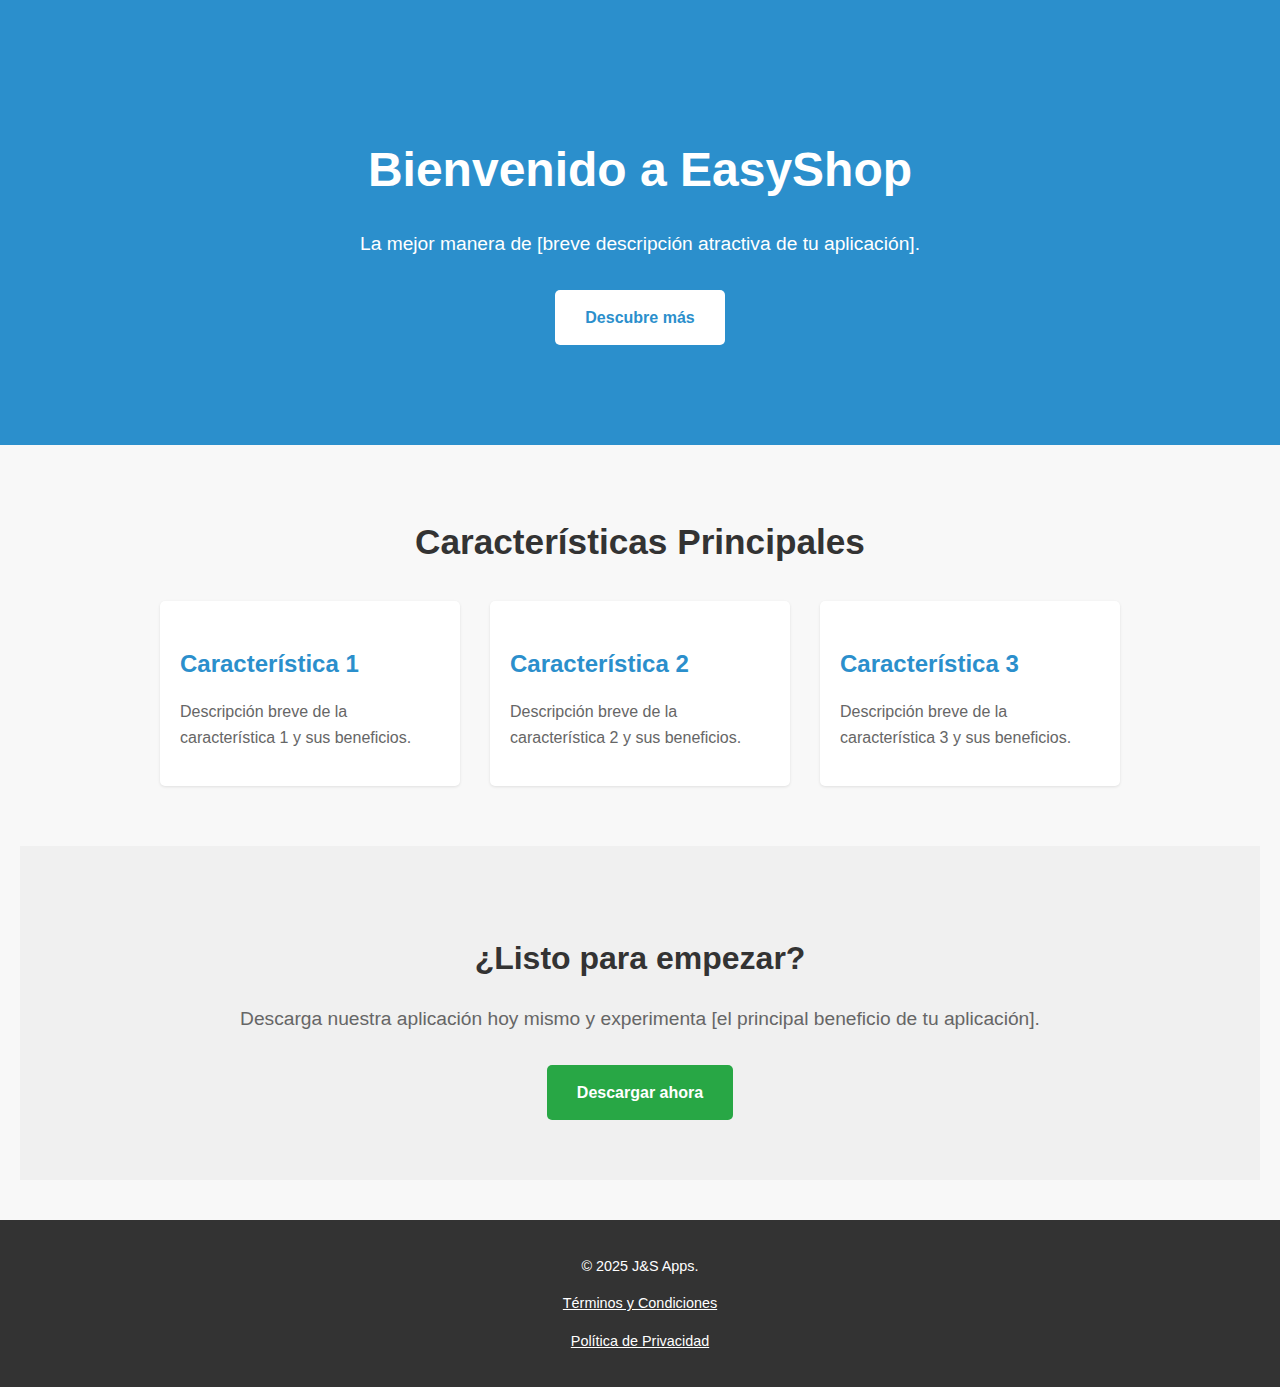
<file: index.html>
<!DOCTYPE html>
<html lang="es">

<head>
    <meta charset="UTF-8">
    <meta name="viewport" content="width=device-width, initial-scale=1.0">
    <title>EasyShop</title>
    <link rel="stylesheet" href="styles.css">
</head>

<body>

    <header class="hero">
        <div class="hero-content">
            <h1>Bienvenido a EasyShop</h1>
            <p>La mejor manera de [breve descripción atractiva de tu aplicación].</p>
            <a href="#caracteristicas" class="cta-button">Descubre más</a>
        </div>
    </header>

    <main>
        <section id="caracteristicas" class="features">
            <h2>Características Principales</h2>
            <div class="feature-list">
                <div class="feature">
                    <h3>Característica 1</h3>
                    <p>Descripción breve de la característica 1 y sus beneficios.</p>
                </div>
                <div class="feature">
                    <h3>Característica 2</h3>
                    <p>Descripción breve de la característica 2 y sus beneficios.</p>
                </div>
                <div class="feature">
                    <h3>Característica 3</h3>
                    <p>Descripción breve de la característica 3 y sus beneficios.</p>
                </div>
            </div>
        </section>

        <section class="call-to-action">
            <h2>¿Listo para empezar?</h2>
            <p>Descarga nuestra aplicación hoy mismo y experimenta [el principal beneficio de tu aplicación].</p>
            <a href="[Enlace de descarga de tu aplicación]" class="download-button">Descargar ahora</a>
        </section>
    </main>

    <footer>
        <p>&copy; 2025 J&S Apps.</p>
        <p><a href="terms.html">Términos y Condiciones</a></p>
        <p><a href="policy.html">Política de Privacidad</a></p>
    </footer>

</body>

</html>
</file>
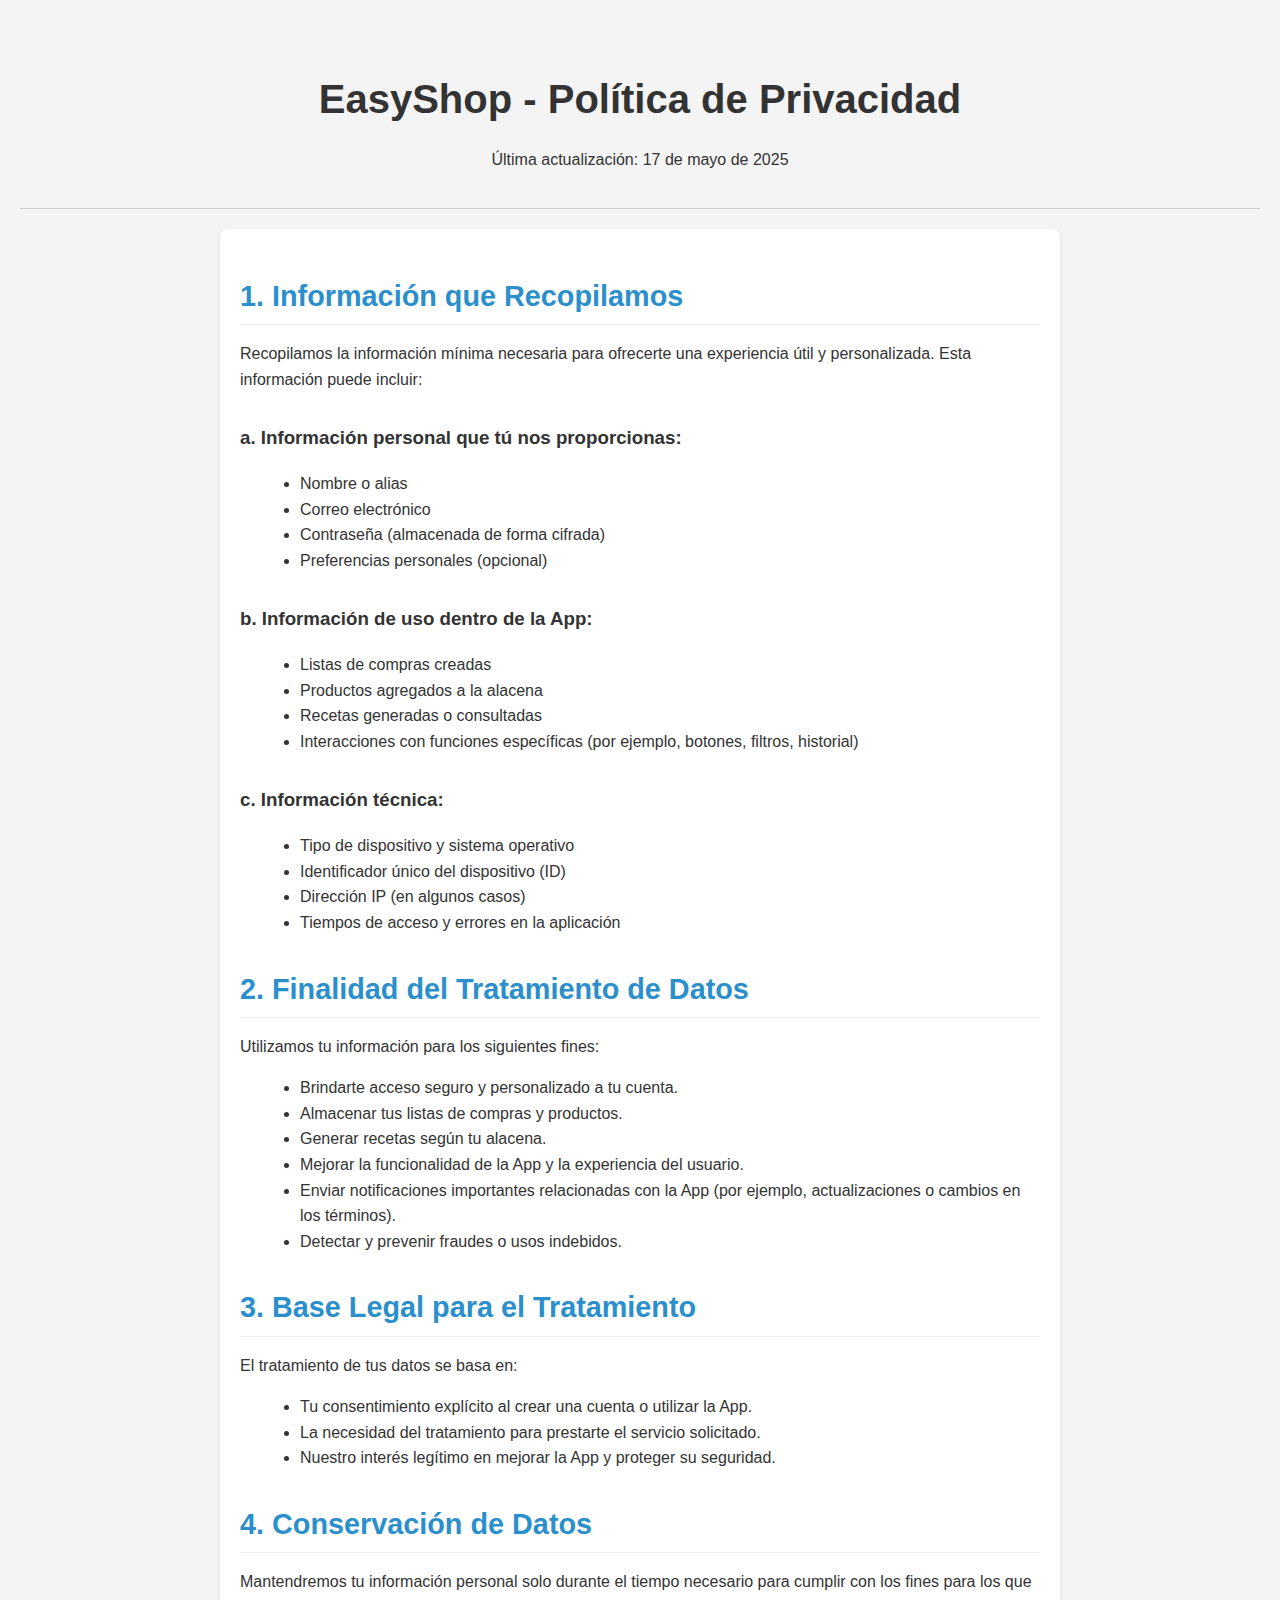
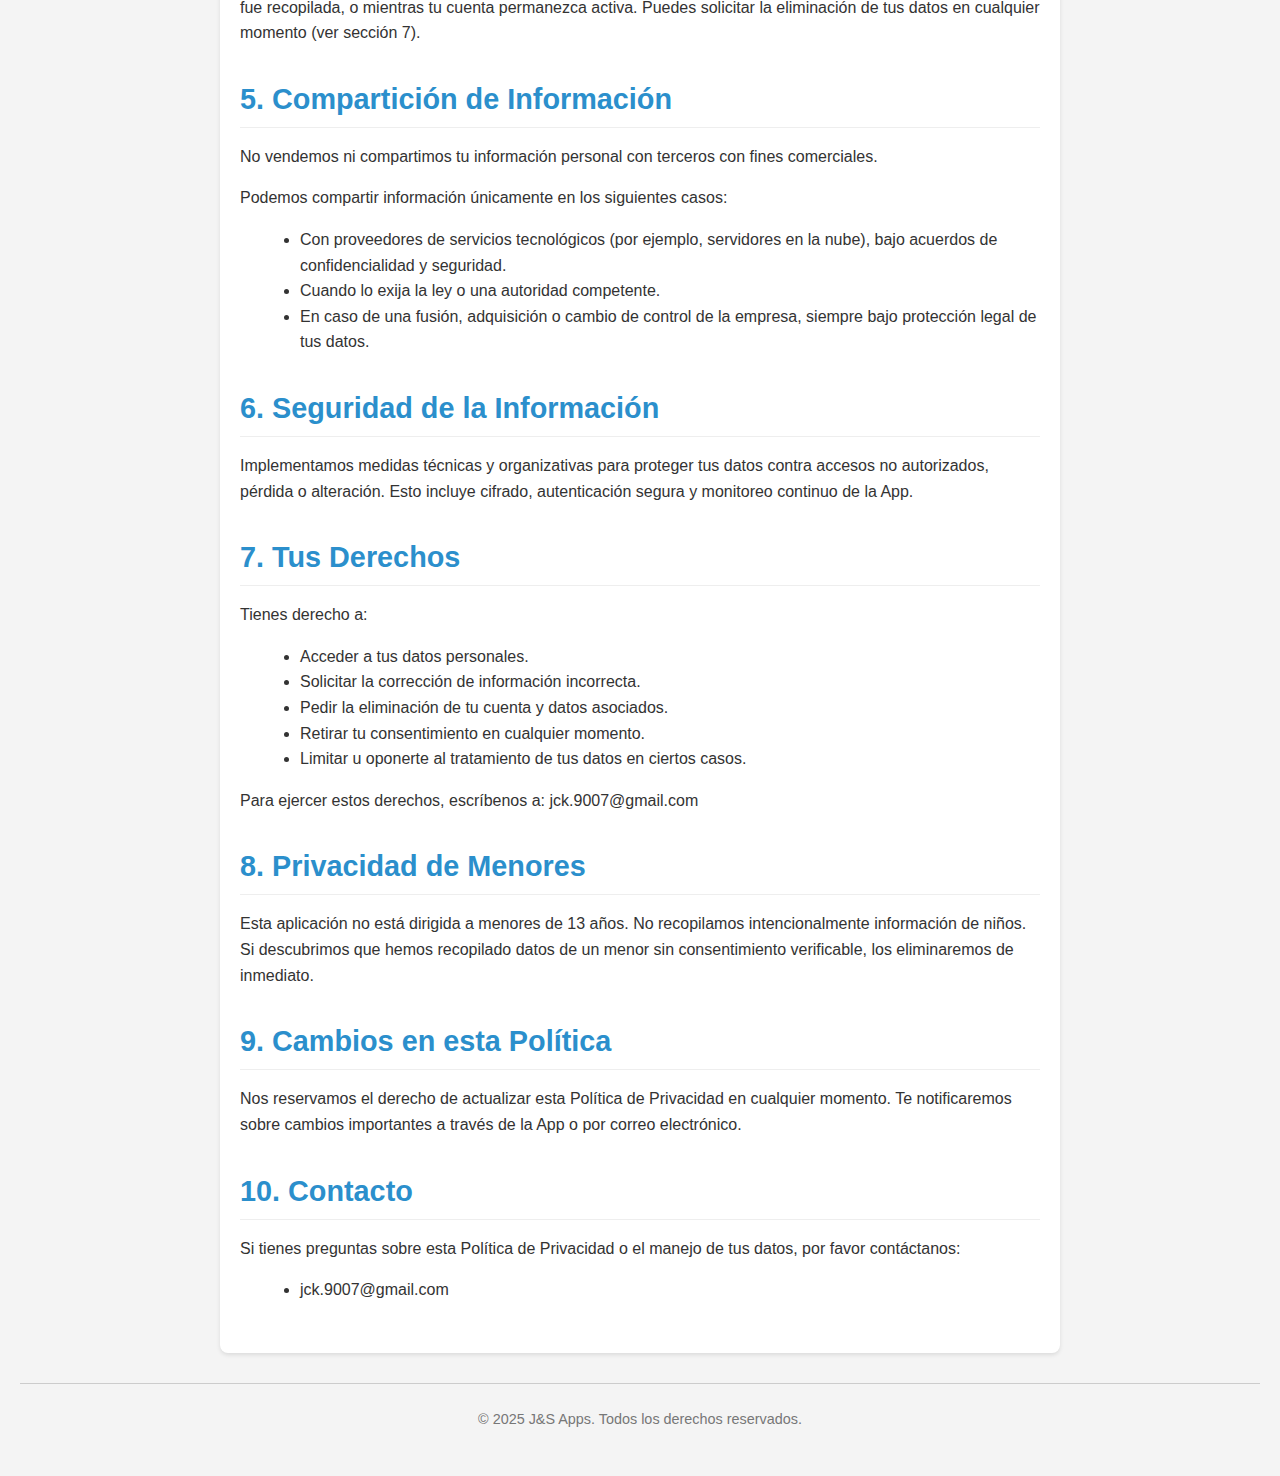
<file: policy.html>
<!DOCTYPE html>
<html lang="es">

<head>
    <meta charset="UTF-8">
    <meta name="viewport" content="width=device-width, initial-scale=1.0">
    <title>Política de Privacidad - EasyShop</title>
    <link rel="stylesheet" href="terms-policy-styles.css">
</head>

<body>

    <header>
        <h1>EasyShop - Política de Privacidad</h1>
        <p>Última actualización: 17 de mayo de 2025</p>
    </header>

    <main>
        <section>
            <h2>1. Información que Recopilamos</h2>
            <p>Recopilamos la información mínima necesaria para ofrecerte una experiencia útil y personalizada. Esta información puede incluir:</p>
        </section>

        <section>
            <h3>a. Información personal que tú nos proporcionas:</h3>
            <ul>
                <li>Nombre o alias</li>
                <li>Correo electrónico</li>
                <li>Contraseña (almacenada de forma cifrada)</li>
                <li>Preferencias personales (opcional)</li>
            </ul>
        </section>

        <section>
            <h3>b. Información de uso dentro de la App:</h3>
            <ul>
                <li>Listas de compras creadas</li>
                <li>Productos agregados a la alacena</li>
                <li>Recetas generadas o consultadas</li>
                <li>Interacciones con funciones específicas (por ejemplo, botones, filtros, historial)</li>
            </ul>
        </section>

        <section>
            <h3>c. Información técnica:</h3>
            <ul>
                <li>Tipo de dispositivo y sistema operativo</li>
                <li>Identificador único del dispositivo (ID)</li>
                <li>Dirección IP (en algunos casos)</li>
                <li>Tiempos de acceso y errores en la aplicación</li>
            </ul>
        </section>

        <section>
            <h2>2. Finalidad del Tratamiento de Datos</h2>
            <p>Utilizamos tu información para los siguientes fines:</p>
            <ul>
                <li>Brindarte acceso seguro y personalizado a tu cuenta.</li>
                <li>Almacenar tus listas de compras y productos.</li>
                <li>Generar recetas según tu alacena.</li>
                <li>Mejorar la funcionalidad de la App y la experiencia del usuario.</li>
                <li>Enviar notificaciones importantes relacionadas con la App (por ejemplo, actualizaciones o cambios en los términos).</li>
                <li>Detectar y prevenir fraudes o usos indebidos.</li>
            </ul>
        </section>

        <section>
            <h2>3. Base Legal para el Tratamiento</h2>
            <p>El tratamiento de tus datos se basa en:</p>
            <ul>
                <li>Tu consentimiento explícito al crear una cuenta o utilizar la App.</li>
                <li>La necesidad del tratamiento para prestarte el servicio solicitado.</li>
                <li>Nuestro interés legítimo en mejorar la App y proteger su seguridad.</li>
            </ul>
        </section>

        <section>
            <h2>4. Conservación de Datos</h2>
            <p>Mantendremos tu información personal solo durante el tiempo necesario para cumplir con los fines para los que fue recopilada, o mientras tu cuenta permanezca activa. Puedes solicitar la eliminación de tus datos en cualquier momento (ver sección
                7).
            </p>
        </section>

        <section>
            <h2>5. Compartición de Información</h2>
            <p>No vendemos ni compartimos tu información personal con terceros con fines comerciales.</p>
            <p>Podemos compartir información únicamente en los siguientes casos:</p>
            <ul>
                <li>Con proveedores de servicios tecnológicos (por ejemplo, servidores en la nube), bajo acuerdos de confidencialidad y seguridad.</li>
                <li>Cuando lo exija la ley o una autoridad competente.</li>
                <li>En caso de una fusión, adquisición o cambio de control de la empresa, siempre bajo protección legal de tus datos.</li>
            </ul>
        </section>

        <section>
            <h2>6. Seguridad de la Información</h2>
            <p>Implementamos medidas técnicas y organizativas para proteger tus datos contra accesos no autorizados, pérdida o alteración. Esto incluye cifrado, autenticación segura y monitoreo continuo de la App.</p>
        </section>

        <section>
            <h2>7. Tus Derechos</h2>
            <p>Tienes derecho a:</p>
            <ul>
                <li>Acceder a tus datos personales.</li>
                <li>Solicitar la corrección de información incorrecta.</li>
                <li>Pedir la eliminación de tu cuenta y datos asociados.</li>
                <li>Retirar tu consentimiento en cualquier momento.</li>
                <li>Limitar u oponerte al tratamiento de tus datos en ciertos casos.</li>
            </ul>
            <p>Para ejercer estos derechos, escríbenos a: jck.9007@gmail.com</p>
        </section>

        <section>
            <h2>8. Privacidad de Menores</h2>
            <p>Esta aplicación no está dirigida a menores de 13 años. No recopilamos intencionalmente información de niños. Si descubrimos que hemos recopilado datos de un menor sin consentimiento verificable, los eliminaremos de inmediato.</p>
        </section>

        <section>
            <h2>9. Cambios en esta Política</h2>
            <p>Nos reservamos el derecho de actualizar esta Política de Privacidad en cualquier momento. Te notificaremos sobre cambios importantes a través de la App o por correo electrónico.</p>
        </section>

        <section>
            <h2>10. Contacto</h2>
            <p>Si tienes preguntas sobre esta Política de Privacidad o el manejo de tus datos, por favor contáctanos:</p>
            <ul>
                <li>jck.9007@gmail.com</li>
            </ul>
        </section>

    </main>

    <footer>
        <p>&copy; 2025 J&S Apps. Todos los derechos reservados.</p>
    </footer>

</body>

</html>
</file>
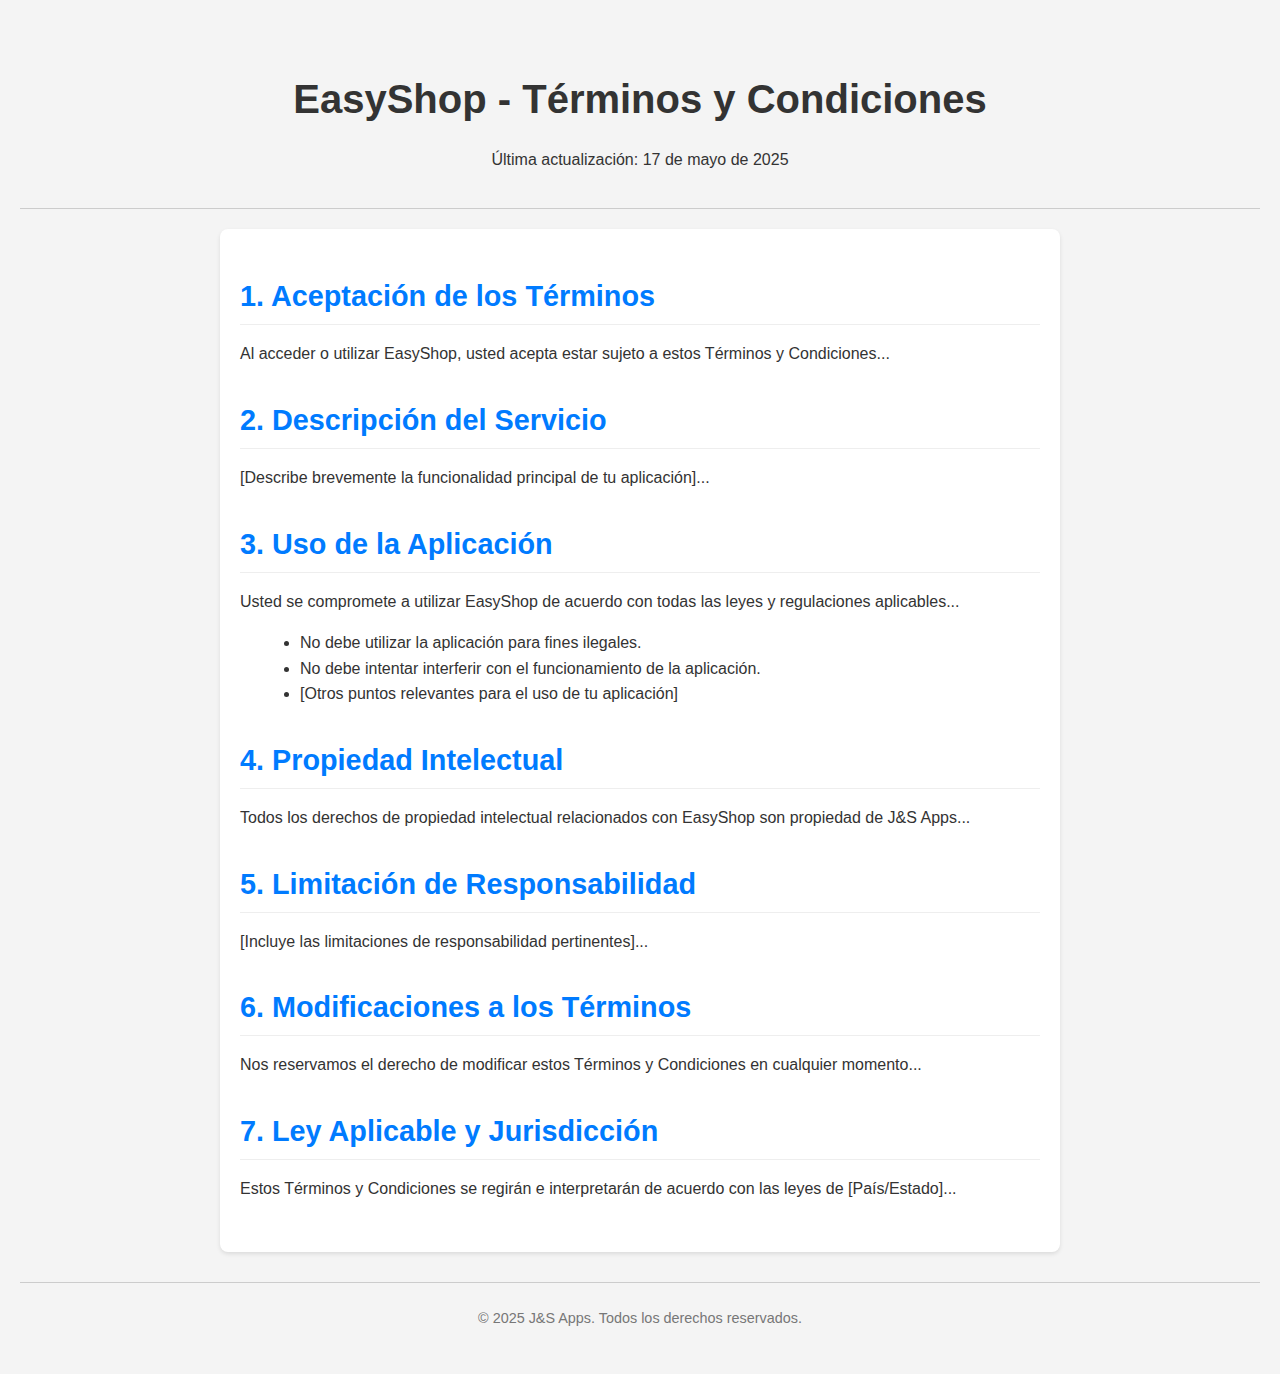
<file: terms.html>
<!DOCTYPE html>
<html lang="es">

<head>
    <meta charset="UTF-8">
    <meta name="viewport" content="width=device-width, initial-scale=1.0">
    <title>Términos y Condiciones - EasyShop</title>
    <link rel="stylesheet" href="terms.css">
</head>

<body>

    <header>
        <h1>EasyShop - Términos y Condiciones</h1>
        <p>Última actualización: 17 de mayo de 2025</p>
    </header>

    <main>
        <section>
            <h2>1. Aceptación de los Términos</h2>
            <p>Al acceder o utilizar EasyShop, usted acepta estar sujeto a estos Términos y Condiciones...</p>
        </section>

        <section>
            <h2>2. Descripción del Servicio</h2>
            <p>[Describe brevemente la funcionalidad principal de tu aplicación]...</p>
        </section>

        <section>
            <h2>3. Uso de la Aplicación</h2>
            <p>Usted se compromete a utilizar EasyShop de acuerdo con todas las leyes y regulaciones aplicables...</p>
            <ul>
                <li>No debe utilizar la aplicación para fines ilegales.</li>
                <li>No debe intentar interferir con el funcionamiento de la aplicación.</li>
                <li>[Otros puntos relevantes para el uso de tu aplicación]</li>
            </ul>
        </section>

        <section>
            <h2>4. Propiedad Intelectual</h2>
            <p>Todos los derechos de propiedad intelectual relacionados con EasyShop son propiedad de J&S Apps...</p>
        </section>

        <section>
            <h2>5. Limitación de Responsabilidad</h2>
            <p>[Incluye las limitaciones de responsabilidad pertinentes]...</p>
        </section>

        <section>
            <h2>6. Modificaciones a los Términos</h2>
            <p>Nos reservamos el derecho de modificar estos Términos y Condiciones en cualquier momento...</p>
        </section>

        <section>
            <h2>7. Ley Aplicable y Jurisdicción</h2>
            <p>Estos Términos y Condiciones se regirán e interpretarán de acuerdo con las leyes de [País/Estado]...</p>
        </section>

    </main>

    <footer>
        <p>&copy; 2025 J&S Apps. Todos los derechos reservados.</p>
    </footer>

</body>

</html>
</file>
<file: styles.css>
body {
    font-family: sans-serif;
    line-height: 1.6;
    margin: 0;
    background-color: #f8f8f8;
    color: #333;
}


/* Estilos del encabezado (hero) */

.hero {
    background-color: #2B8FCC;
    /* Un color azul llamativo */
    color: #fff;
    text-align: center;
    padding: 100px 20px;
}

.hero-content {
    max-width: 800px;
    margin: 0 auto;
}

.hero h1 {
    font-size: 3em;
    margin-bottom: 20px;
}

.hero p {
    font-size: 1.2em;
    margin-bottom: 30px;
}

.cta-button {
    display: inline-block;
    background-color: #fff;
    color: #2B8FCC;
    padding: 15px 30px;
    text-decoration: none;
    border-radius: 5px;
    font-weight: bold;
    transition: background-color 0.3s ease;
}

.cta-button:hover {
    background-color: #e0e0e0;
}


/* Estilos del contenido principal */

main {
    padding: 40px 20px;
}

.features {
    max-width: 960px;
    margin: 0 auto;
    text-align: center;
    margin-bottom: 60px;
}

.features h2 {
    font-size: 2.2em;
    color: #333;
    margin-bottom: 30px;
}

.feature-list {
    display: grid;
    grid-template-columns: repeat(auto-fit, minmax(300px, 1fr));
    grid-gap: 30px;
}

.feature {
    background-color: #fff;
    padding: 20px;
    border-radius: 5px;
    box-shadow: 0 1px 3px rgba(0, 0, 0, 0.1);
    text-align: left;
}

.feature h3 {
    font-size: 1.5em;
    color: #2B8FCC;
    margin-bottom: 10px;
}

.feature p {
    color: #666;
}

.call-to-action {
    background-color: #f0f0f0;
    text-align: center;
    padding: 60px 20px;
}

.call-to-action h2 {
    font-size: 2em;
    color: #333;
    margin-bottom: 20px;
}

.call-to-action p {
    font-size: 1.2em;
    color: #666;
    margin-bottom: 30px;
}

.download-button {
    display: inline-block;
    background-color: #28a745;
    /* Un color verde para la descarga */
    color: #fff;
    padding: 15px 30px;
    text-decoration: none;
    border-radius: 5px;
    font-weight: bold;
    transition: background-color 0.3s ease;
}

.download-button:hover {
    background-color: #218838;
}


/* Estilos del pie de página */

footer {
    background-color: #333;
    color: #fff;
    text-align: center;
    padding: 20px;
    font-size: 0.9em;
}

footer a {
    color: #fff;
    text-decoration: underline;
}

footer a:hover {
    color: #ccc;
}


/* Estilos responsivos básicos */

@media (max-width: 768px) {
    .hero {
        padding: 80px 20px;
    }
    .hero h1 {
        font-size: 2.5em;
    }
    .feature-list {
        grid-template-columns: 1fr;
    }
    .call-to-action h2 {
        font-size: 1.8em;
    }
    .call-to-action p {
        font-size: 1em;
    }
}
</file>
<file: terms-policy-styles.css>
body {
    font-family: sans-serif;
    line-height: 1.6;
    margin: 20px;
    background-color: #f4f4f4;
    color: #333;
}

header {
    text-align: center;
    padding: 20px 0;
    border-bottom: 1px solid #ccc;
    margin-bottom: 20px;
}

header h1 {
    font-size: 2.5em;
    margin-bottom: 5px;
}

main {
    max-width: 800px;
    margin: 0 auto;
    padding: 20px;
    background-color: #fff;
    border-radius: 8px;
    box-shadow: 0 2px 4px rgba(0, 0, 0, 0.1);
}

section {
    margin-bottom: 30px;
}

section h2 {
    font-size: 1.8em;
    color: #2B8FCC;
    /* Un color azul */
    margin-bottom: 10px;
    border-bottom: 1px solid #eee;
    padding-bottom: 5px;
}

section p {
    margin-bottom: 15px;
}

section ul {
    list-style-type: disc;
    margin-left: 20px;
    margin-bottom: 15px;
}

footer {
    text-align: center;
    margin-top: 30px;
    padding: 10px 0;
    font-size: 0.9em;
    color: #777;
    border-top: 1px solid #ccc;
}


/* Estilos responsivos básicos */

@media (max-width: 600px) {
    body {
        margin: 10px;
    }
    header h1 {
        font-size: 2em;
        display: none;
    }
    main {
        padding: 15px;
    }
    section h2 {
        font-size: 1.5em;
    }
}
</file>
<file: terms.css>
body {
    font-family: sans-serif;
    line-height: 1.6;
    margin: 20px;
    background-color: #f4f4f4;
    color: #333;
}

header {
    text-align: center;
    padding: 20px 0;
    border-bottom: 1px solid #ccc;
    margin-bottom: 20px;
}

header h1 {
    font-size: 2.5em;
    margin-bottom: 5px;
}

main {
    max-width: 800px;
    margin: 0 auto;
    padding: 20px;
    background-color: #fff;
    border-radius: 8px;
    box-shadow: 0 2px 4px rgba(0, 0, 0, 0.1);
}

section {
    margin-bottom: 30px;
}

section h2 {
    font-size: 1.8em;
    color: #007bff;
    /* Un color azul */
    margin-bottom: 10px;
    border-bottom: 1px solid #eee;
    padding-bottom: 5px;
}

section p {
    margin-bottom: 15px;
}

section ul {
    list-style-type: disc;
    margin-left: 20px;
    margin-bottom: 15px;
}

footer {
    text-align: center;
    margin-top: 30px;
    padding: 10px 0;
    font-size: 0.9em;
    color: #777;
    border-top: 1px solid #ccc;
}


/* Estilos responsivos básicos */

@media (max-width: 600px) {
    body {
        margin: 10px;
    }
    header h1 {
        font-size: 2em;
    }
    main {
        padding: 15px;
    }
    section h2 {
        font-size: 1.5em;
    }
}
</file>
